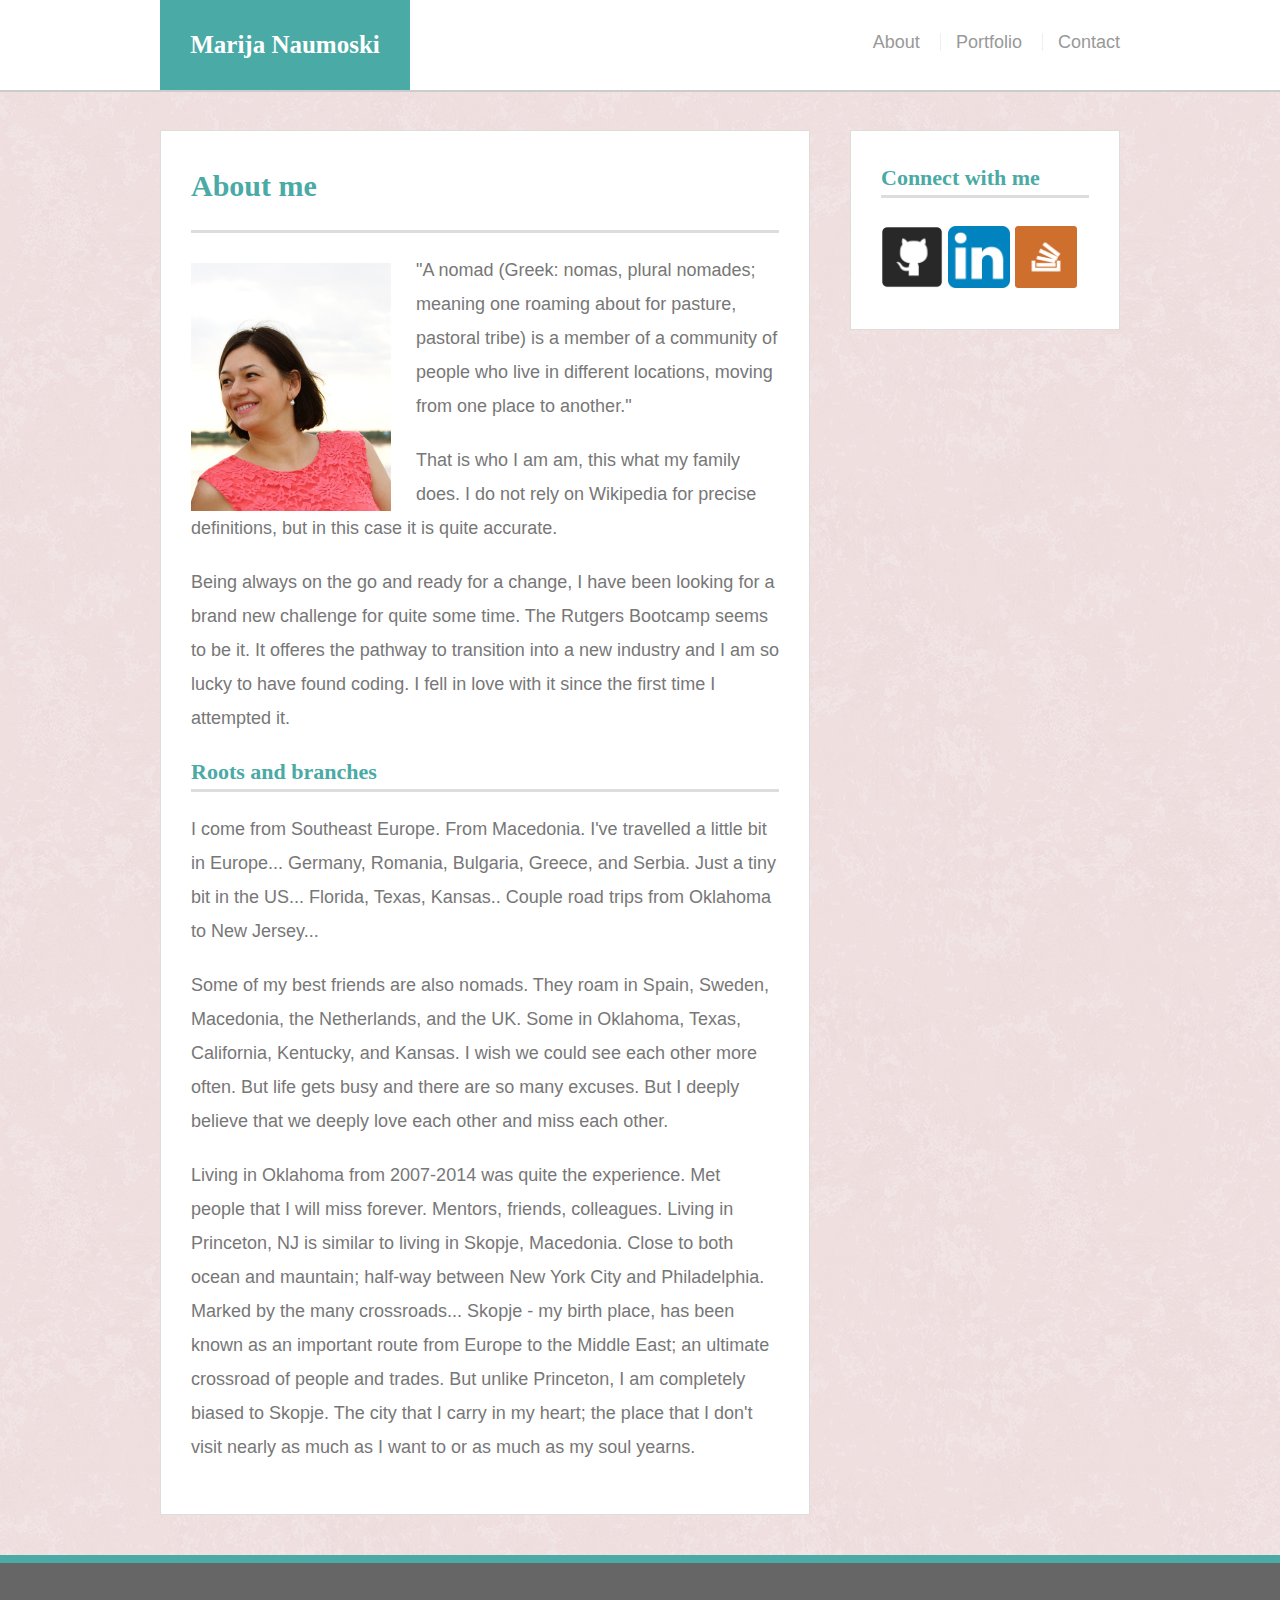
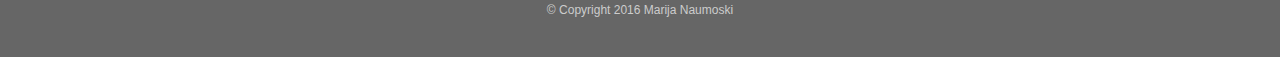
<file: assignment1/index.html>
<!DOCTYPE html>
<html>
<head>
	<meta name="viewport" content="width=device-width, initial-scale=1">
	<link type="text/css" rel="stylesheet" href="assets/css/reset.css"> 
	<link type="text/css" rel="stylesheet" href="assets/css/style.css"> 
	<title>About me</title>
</head>
<body>
	<header id="masthead">
		<div class="container">	
			<a href="index.hmtl" id="logo">Marija Naumoski</a>
				<nav>
					<a href="index.html">About</a>
					<a href="portfolio.html">Portfolio</a>
					<a href="contact.html">Contact</a>
				</nav>
		</div>
	</header>

<div id="main-container" class="container">
	<section class="main-section">
		<h1>About me</h1>
			<img src="assets/images/test.jpg" class="auth-image" alt="Mypic">

			<p>"A nomad (Greek: nomas, plural nomades; meaning one roaming about for pasture, pastoral tribe) is a member of a community of people who live in different locations, moving from one place to another."</p>
			<p>That is who I am am, this what my family does. I do not rely on Wikipedia for precise definitions, but in this case it is quite accurate.</p>
			<p>Being always on the go and ready for a change, I have been looking for a brand new challenge for quite some time. The Rutgers Bootcamp seems to be it. It offeres the pathway to transition into a new industry and I am so lucky to have found coding. I fell in love with it since the first time I attempted it.</p>
			
			<h3>Roots and branches</h3>
			<p> I come from Southeast Europe. From Macedonia. I've travelled a little bit in Europe... Germany, Romania, Bulgaria, Greece, and Serbia. Just a tiny bit in the US... Florida, Texas, Kansas.. Couple road trips from Oklahoma to New Jersey... </p>
			<p>Some of my best friends are also nomads. They roam in Spain, Sweden, Macedonia, the Netherlands, and the UK. Some in Oklahoma, Texas, California, Kentucky, and Kansas. I wish we could see each other more often. But life gets busy and there are so many excuses. But I deeply believe that we deeply love each other and miss each other.</p>
			<p>Living in Oklahoma from 2007-2014 was quite the experience. Met people that I will miss forever. Mentors, friends, colleagues. Living in Princeton, NJ is similar to living in Skopje, Macedonia. Close to both ocean and mauntain; half-way between New York City and Philadelphia. Marked by the many crossroads... Skopje - my birth place, has been known as an important route from Europe to the Middle East; an ultimate crossroad of people and trades. But unlike Princeton, I am completely biased to Skopje. The city that I carry in my heart; the place that I don't visit nearly as much as I want to or as much as my soul yearns.</p>
	</section>
	
		<section class="sidebar">
			<div id="connect">
				<h2>Connect with me</h2>
				<a href="https://github.com/mnaumoski"><img src="assets/images/github.png" class="social" alt="Github"></a>
				<a href="https://www.linkedin.com/in/mnaumoski"><img src="assets/images/linkedin.png" class="social" alt="LinkedIn"></a>
				<a href="http://stackoverflow.com/users/6601077/marija-naumoski"><img src="assets/images/stack.png" class="social" alt="Stack overflow"></a>
			</div>
		</section>
</div>

	<footer>
		<div class="container">
			&copy; Copyright 2016 Marija Naumoski
		</div>
	</footer>
</body>
</html>
</file>
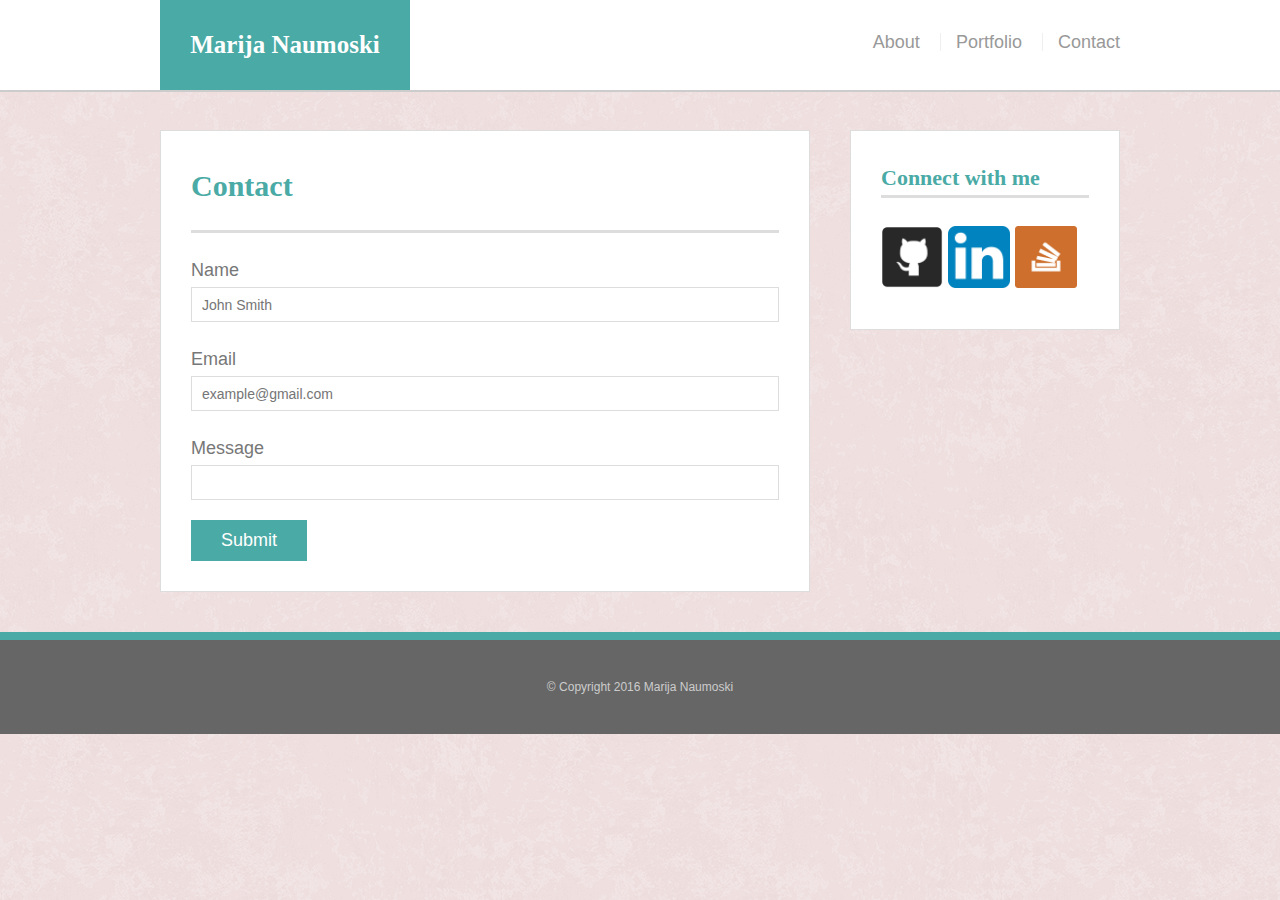
<file: assignment1/contact.html>
<!DOCTYPE html>
<html>
<head>
	<meta name="viewport" content="width=device-width, initial-scale=1">
	<link type="text/css" rel="stylesheet" href="assets/css/reset.css"> 
	<link type="text/css" rel="stylesheet" href="assets/css/style.css"> 
	<title>About me</title>
</head>
<body>
	<header id="masthead">
	<div class="container">	
		<a href="index.hmtl" id="logo">Marija Naumoski</a>
			<nav>
				<a href="index.html">About</a>
				<a href="portfolio.html">Portfolio</a>
				<a href="contact.html">Contact</a>
			</nav>
	</div>
	</header>

<div id="main-container" class="container">
	<section class="main-section">
		<h1>Contact</h1>
			<form id="contact-form">
				<ul>
					<li>
						<label for="name">Name</label>
						<input type="text" name="name" id="name" placeholder="John Smith" required="required">
					</li>

					<li>
						<label for="email">Email</label>
						<input type="text" name="email" id="email" placeholder="example@gmail.com" required="required">
					</li>

					<li>
						<label for="message">Message</label>
						<input type="text" name="name" id="message" required="required">
					</li>
				</ul>
				<input type="submit" name="submit">
			</form>
			
	</section>
	
		<section class="sidebar">
			<div id="connect">
				<h2>Connect with me</h2>
				<a href="https://github.com/mnaumoski"><img src="assets/images/github.png" class="social" alt="Github"></a>
				<a href="https://www.linkedin.com/in/mnaumoski"><img src="assets/images/linkedin.png" class="social" alt="LinkedIn"></a>
				<a href="http://stackoverflow.com/users/6601077/marija-naumoski"><img src="assets/images/stack.png" class="social" alt="Stack overflow"></a>
			</div>
		</section>
</div>

	<footer>
		<div class="container">
			&copy; Copyright 2016 Marija Naumoski
		</div>
	</footer>
</body>
</html>
</file>
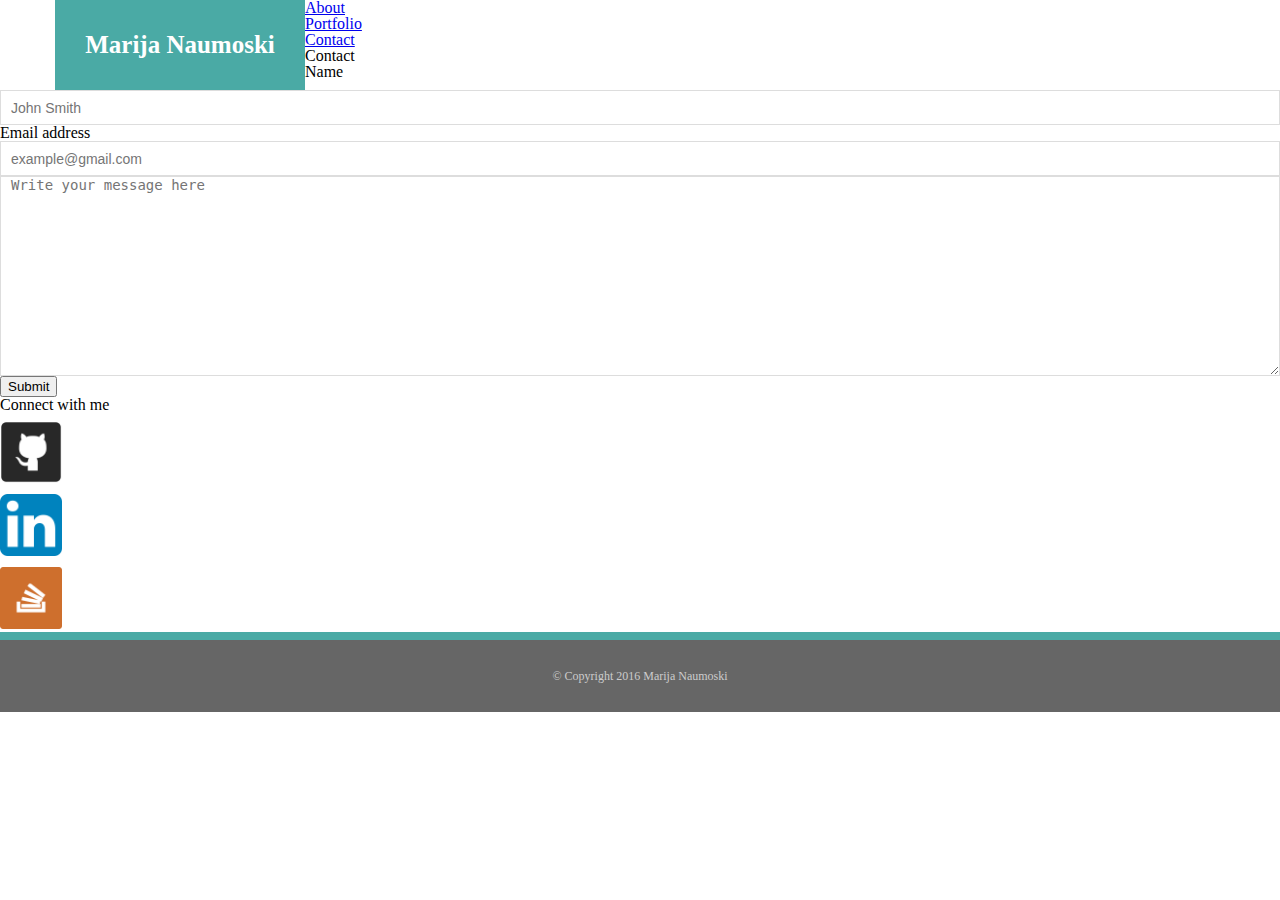
<file: assignment2/contact.html>
<!DOCTYPE html>
<html>
<head>
	<meta name="viewport" content="width=device-width, initial-scale=1">
	<link type="text/css" rel="stylesheet" href="assets/css/reset.css"> 
	<link type="text/css" rel="stylesheet" href="assets/css/style.css"> 

	<link rel="stylesheet" href="https://bootswatch.com/superhero/bootstrap.min.css">

	<title>About me</title>
</head>
<body>
	<nav class="navbar navbar-default">
  		<div class="container-fluid">
    		<div class="navbar-header">
      			<ul>
						<li id="name">Marija Naumoski
						</li>
				</ul>
    		</div>
    <ul class="nav navbar-nav">
    </ul>
    		<ul class="nav navbar-nav navbar-right">
		      <li><a href="#">About</a></li>
		      <li><a href="#">Portfolio</a></li> 
		      <li><a href="#">Contact</a></li> 
    		</ul>
  		</div>
	</nav>

<div class="container">
	<div class="row">
	  	<div class="col-md-8">
	  			<div class="page-header"> 
  				<h1>Contact</h1>
				</div>

				<form>
					<div class="form-group">
						<label for="name">Name</label>
						<input type="text" name="name" id="namelabel" placeholder="John Smith" required="required">
					</div>

  					<div class="form-group">
    					<label for="exampleInputEmail1">Email address</label>
    					<input type="email" class="form-control" id="exampleInputEmail1" placeholder="example@gmail.com" required="required">
  					</div>

  					<div class="form-group">
						<textarea class="form-control" rows="10" placeholder="Write your message here"></textarea>
  					</div>
  					
  					<button type="submit" class="btn btn-default">Submit</button>
				</form>		
		</div>
	  
	  	<div class="col-md-4">
  			<div class="panel-body" id="connect">
  				<h2>Connect with me</h2>
					<div class="row">
						<div class="col-md-3"><a href="https://github.com/mnaumoski"><img src="assets/images/github.png" class="social" alt="Github"></a>
						</div>
						<div class="col-md-3"><a href="https://www.linkedin.com/in/mnaumoski"><img src="assets/images/linkedin.png" class="social" alt="LinkedIn"></a>
						</div>
						<div class="col-md-3"><a href="http://stackoverflow.com/users/6601077/marija-naumoski"><img src="assets/images/	stack.png" class="social" alt="Stack overflow"></a>
						</div>
					</div>
			</div>
		</div>
  	</div>
</div>
	<footer>
		<div class="container">
			&copy; Copyright 2016 Marija Naumoski
		</div>
	</footer>
</body>
</html>
</file>
<file: assignment1/assets/css/style.css>
* {
	box-sizing: border-box;
}

body {
	background: url('pink_rice.png');
	font-size: 18px;
	line-height: 34px;
	font-family: 'Arial', 'Helvetica Neue', Helvetica, sans-serif;
	color: #777;
}

.container {
	width: 100%;
	max-width: 960px;
	margin: 0 auto;
	clear: both;
}

h1, h2, h3, p {
	margin-bottom: 20px;
}

h1, h2, h3 {
	font-family: 'Georgia', Times, Times New Roman, serif;
	font-weight: 700;
	color: #4aaaa5;
}

h1 {
	font-size: 30px;
	line-height: 49px;
	border-bottom: 3px solid #ddd;
	padding-bottom: 20px;
}

h2, h3 {
	font-size: 22px;
	border-bottom: 3px solid #ddd;
}

/*header*/

#masthead {
	background: #fff;
	margin: 0 0 30px;
	z-index: 99;
	color: #fff;
	overflow: auto;
	border-bottom: 2px solid #ccc;
	position: fixed;
	width:100%;
}

#logo {
	width:250px;
	height: 90px;
	background: #4aaaa5;
	float: left;
	font-family: 'Georgia', Times, Times New Roman, serif;
	text-align: center;
	line-height: 90px;
	color: #fff;
	font-weight: 700;
	font-size: 25px;
	text-decoration: none;
}

/*links*/

nav {
	float: right;
	margin-top: 25px;
}

nav a {
	color: #999;
	text-decoration: none;
	margin-left: 15px;
	display: inline-block;
	border-left: 1px solid #efefef;
	padding-left: 15px;
	line-height: 18px;
}

nav a:first-child {
	border-left: 0 none;
}

/*main section*/
#main-container {
	padding-top: 130px;
}

.main-section {
	background: #fff;
	padding: 30px;
	margin: 0 0 40px 0;
	width: 100%;
	max-width: 650px;
	float: left;
	border: 1px solid #ddd;
}

.auth-image {
	width: 200px;
	height: auto;
	margin-top: 10px;
	float: left;;
	margin-right: 25px;
}
/*sidebar*/
.sidebar {
	background: #fff;
	padding: 30px;
	width: 100%;
	max-width: 270px;
	float: right;
	border: 1px solid #ddd;
	margin-bottom: 20px;
}

h3, .sidebar. h2 {
	border-bottom: 2px solid #eee;
	padding-bottom: 20px;
	margin-bottom: 15px;
	line-height: 22px;
}

.social {
	width:62px;
	height: 62px;
	margin-top: 8px;
	margin-right: 5px;
}

.social:last-child {
	margin-right: 0;
}

/*footer*/

footer {
	background: #666;
	color: #fff;
	padding: 30px 0;
	clear: both;
	border-top: 8px solid #4aaaa5;
	color: #ccc;
	font-size: 12px;
	text-align: center;
}

/*portfolio*/
.work {
	width: 274px;
	overflow: auto;
	position: relative;
	float: left;
	margin: 20px 0 25px;
}
.work:nth-child(even) {
	margin-right: 40px;
}

.work img {
	width: 100%;
	border: 0 none;
	opacity: .8;
}
.work h3 {
	border-bottom: 0;
	background: #4aaaa5;
	color: #fff;
	text-align: center;
	position:absolute;
	bottom: 20px;
	padding: 15px;
	width: 100%;
	line-height: 30px;
	margin-bottom: 0;
	font-weight: 300;
}
/*contact*/
#contact-form ul {
	margin-bottom: 20px;
}

#contact-form li {
	margin-bottom: 20px;
}

label,
input[type=text],
input[type=email],
textarea {
	display:block;
	width: 100%;
}

input[type=text],
input[type=email],
textarea{
	height:35px;
	border: 1px solid #ddd;
	padding: 0 10px;
	font-size: 14px;
}
textarea {
	height: 200px;
}

input[type=submit] {
	background: #4aaaa5;
	border: 0 none;
	color: #fff;
	font-size: 18px;
	padding: 10px 30px;
	cursor: pointer;
}

/*index*/

@media screen and (max-width: 980px) {

	body {
		background-color: #333;
	}

	.wrapper {
		width: 900px;
	}
}

@media screen and (max-width: 768px) {

	body {
		background-color: #333;
	}

	.wrapper {
		width: 700px;
	}
}



@media screen and (max-width: 640px) {

	#logo {
		width: 100%;
	}
	#main-container {
		/*display: inline-block*/;
	}
	.main-section {
		/*margin: 35px;*/
		
	}
	nav {
		width: 100%;
		text-align: center;
	}
	header {
		position: static;
	}
	body {
		background: url('pink_rice.png');
		
	}

	.sidebar {
		width: auto;

	}
	#connect {
		width: 100%;
	}
}
</file>
<file: assignment2/assets/css/style.css>
* {
	box-sizing: border-box;
}



#name {
	width:250px;
	height: 90px;
	background: #4aaaa5;
	float: left;
	font-family: 'Georgia', Times, Times New Roman, serif;
	text-align: center;
	line-height: 90px;
	color: #fff;
	font-weight: 700;
	font-size: 25px;
	text-decoration: none;
	margin-left: 55px;
}


h3, .sidebar. h2 {
	border-bottom: 2px solid white;
	padding-bottom: 20px;
	margin-bottom: 15px;
	line-height: 22px;

}

.social {
	width:62px;
	height: 62px;
	margin-top: 8px;
	margin-right: 5px;
}

.social:last-child {
	margin-right: 0;
}

/*footer*/

footer {
	background: #666;
	color: #fff;
	padding: 30px 0;
	clear: both;
	border-top: 8px solid #4aaaa5;
	color: #ccc;
	font-size: 12px;
	text-align: center;
}


h3 {
	border-bottom: 0;
	background: #4aaaa5;
	color: #fff;
	text-align: center;
	position:relative;
	bottom: 100px;
	padding: 15px;
	width: 100%;
	line-height: 30px;
	margin-bottom: 0;
	font-weight: 300;

}
/*contact*/
#contact-form ul {
	margin-bottom: 20px;
}

#contact-form li {
	margin-bottom: 20px;
}

label,
input[type=text],
input[type=email],
textarea {
	display:block;
	width: 100%;
}

input[type=text],
input[type=email],
textarea{
	height:35px;
	border: 1px solid #ddd;
	padding: 0 10px;
	font-size: 14px;
}
textarea {
	height: 200px;
}

input[type=submit] {
	background: #4aaaa5;
	border: 0 none;
	color: #fff;
	font-size: 18px;
	padding: 10px 30px;
	cursor: pointer;
}
</file>
